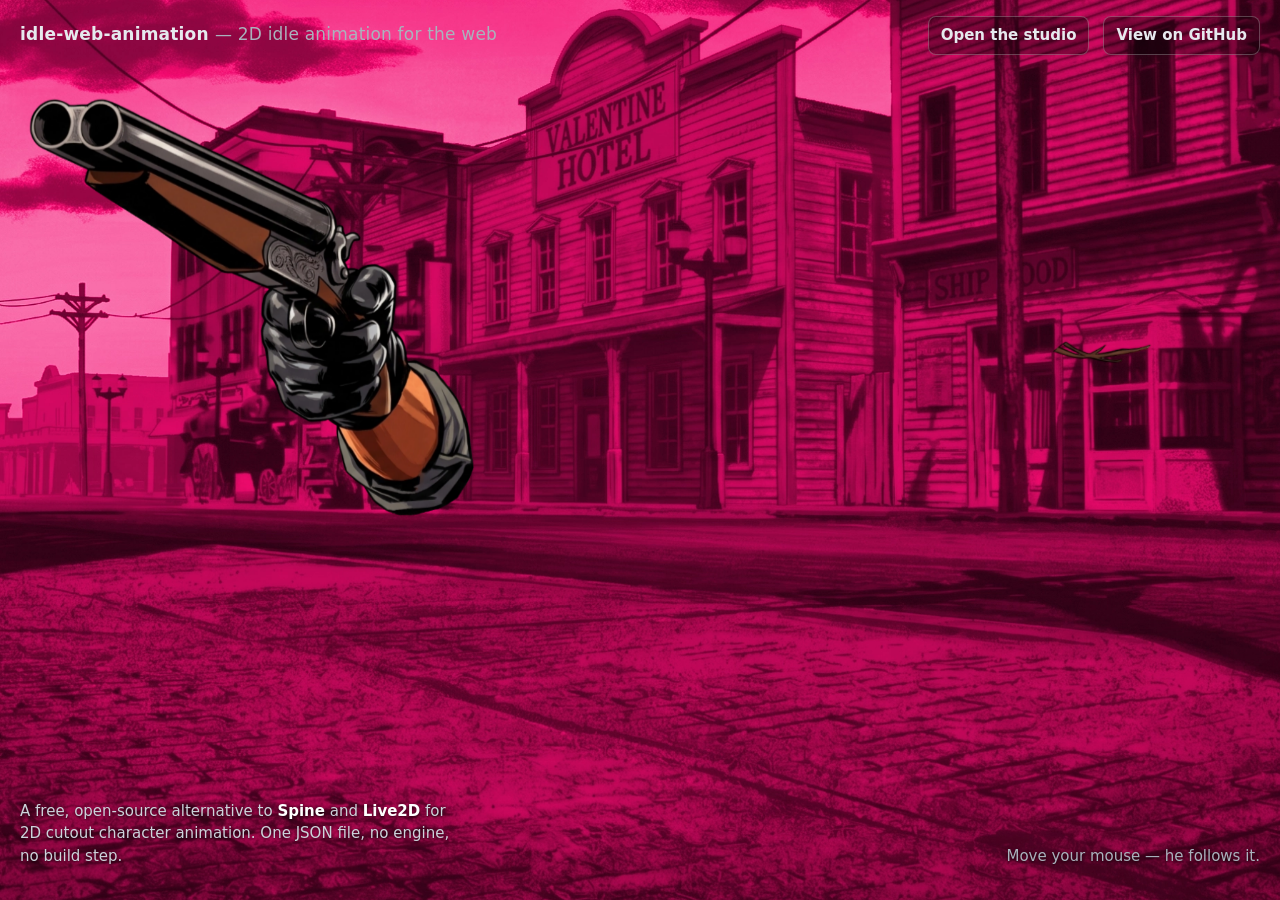
<file: index.html>
<!doctype html>
<html lang="en">
<head>
<meta charset="utf-8">
<meta name="viewport" content="width=device-width, initial-scale=1">
<title>idle-web-animation — live demo</title>
<link rel="icon" href="data:image/svg+xml,%3Csvg xmlns='http://www.w3.org/2000/svg' viewBox='0 0 16 16'%3E%3Ctext y='14' font-size='15'%3E%F0%9F%A4%A0%3C/text%3E%3C/svg%3E">
<meta name="theme-color" content="#0d0f13">
<meta name="description" content="A free, open-source alternative to Spine and Live2D for 2D cutout character animation on the web. One JSON file, no engine, no editor licence. Live demo.">
<link rel="canonical" href="https://broening.github.io/idle-web-animation/">
<meta property="og:title" content="idle-web-animation — 2D character idle animation for the web">
<meta property="og:description" content="A free, open-source alternative to Spine and Live2D. Layered images, one JSON file, no build step. Move your mouse over the figure.">
<meta property="og:type" content="website">
<link rel="stylesheet" href="player/idle.css">
<style>
  html, body { margin: 0; height: 100%; background: #0d0f13; color: #e6e9ee;
    font: 15px/1.5 system-ui, "Segoe UI", Roboto, sans-serif; }
  #hero { position: fixed; inset: 0; }
  .veil { position: fixed; inset: 0; pointer-events: none;
    background: radial-gradient(120% 90% at 50% 40%, transparent 55%, rgba(0,0,0,0.55)); }
  .bar { position: fixed; left: 0; right: 0; top: 0; z-index: 3;
    display: flex; align-items: baseline; gap: 14px; flex-wrap: wrap;
    padding: 16px 20px; }
  .bar h1 { margin: 0; font-size: 17px; font-weight: 700; letter-spacing: .2px; }
  .bar h1 span { font-weight: 400; color: #aab2bd; }
  .bar .grow { flex: 1; }
  .bar a { color: #e6e9ee; text-decoration: none; font-weight: 600;
    border: 1px solid rgba(255,255,255,.25); border-radius: 8px;
    padding: 7px 12px; background: rgba(0,0,0,.35); }
  .bar a:hover { background: rgba(255,255,255,.12); }
  .tag { position: fixed; left: 20px; bottom: 18px; z-index: 3; max-width: 30rem;
    color: #cdd3db; text-shadow: 0 1px 3px rgba(0,0,0,.7); }
  .tag b { color: #fff; }
  .hint { position: fixed; right: 20px; bottom: 18px; z-index: 3;
    color: #aab2bd; text-shadow: 0 1px 3px rgba(0,0,0,.7); }
  @media (max-width: 620px) { .hint { display: none; } }
</style>
</head>
<body>

<div class="bar">
  <h1>idle-web-animation <span>— 2D idle animation for the web</span></h1>
  <div class="grow"></div>
  <a href="studio/">Open the studio</a>
  <a href="https://github.com/broening/idle-web-animation">View on GitHub</a>
</div>

<div id="hero" aria-label="Animated 2D character, Pedro, breathing and looking around"></div>
<div class="veil"></div>

<p class="tag">A free, open-source alternative to <b>Spine</b> and <b>Live2D</b>
for 2D cutout character animation. One JSON file, no engine, no build step.</p>
<p class="hint">Move your mouse — he follows it.</p>

<script src="player/idle.js"></script>
<script>
  (function () {
    var host = document.getElementById('hero');
    fetch('figures/pedro/figure.json').then(function (r) {
      if (!r.ok) throw new Error('figure.json ' + r.status);
      return r.json();
    }).then(function (fig) {
      var f = new IdleFigure(host, fig, 'figures/pedro/');
      f.trackPointer(document.body);
      window.addEventListener('resize', function () { f.fit(); });
      var still = window.matchMedia && window.matchMedia('(prefers-reduced-motion: reduce)').matches;
      if (still) { f.seek(2.0); } else { f.play(); }
    }).catch(function (e) {
      host.innerHTML = '<p style="position:absolute;inset:0;display:flex;'
        + 'align-items:center;justify-content:center;color:#aab2bd">'
        + 'Could not load the demo figure (' + e.message + ').</p>';
    });
  })();
</script>

</body>
</html>
</file>
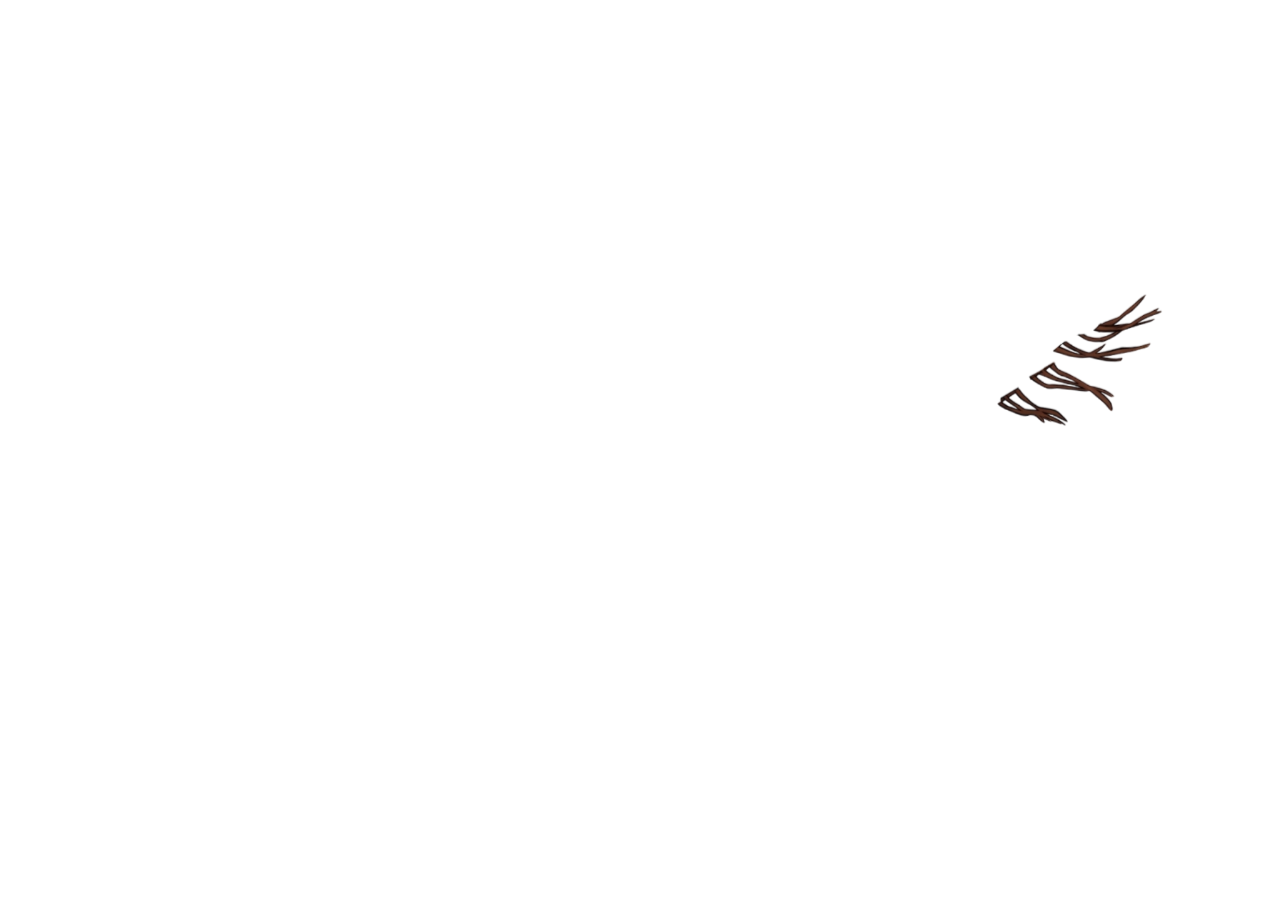
<file: addons/obs/avatar.html>
<!doctype html>
<html lang="en">
<head>
<meta charset="utf-8">
<meta name="viewport" content="width=device-width, initial-scale=1">
<title>OBS avatar</title>
<link rel="stylesheet" href="../../player/idle.css">
<style>
  /* Same posture as figure.html: an OBS Browser Source paints straight onto
     the scene, so the whole page is transparent and fills whatever box the
     source is given. See figure.html for the long version of this comment. */
  html, body {
    margin: 0;
    height: 100%;
    overflow: hidden;
    background: transparent;
  }
  #host {
    position: absolute;
    inset: 0;
  }
  /* Built and shown only under ?debug=1 - see buildDebugOverlay() below.
   * Never part of the page otherwise, which is what keeps the default page
   * honest: nothing but the figure, ever. */
  #idleFaceDebug {
    position: absolute;
    left: 8px;
    bottom: 8px;
    z-index: 2147483647;
    background: rgba(0, 0, 0, 0.72);
    color: #d6ffe0;
    font: 11px/1.4 ui-monospace, SFMono-Regular, Consolas, monospace;
    padding: 6px 8px;
    border-radius: 4px;
    white-space: pre-wrap;
    pointer-events: none;
    max-width: 220px;
  }
  #idleFaceDebug video {
    display: block;
    width: 160px;
    height: 120px;
    margin-bottom: 4px;
    background: #111;
    /* Un-mirrored on purpose: this is the raw frame the tracking sees. If
     * the figure's turn direction is judged against this preview (the brief
     * asks for it to match "your camera preview image"), mirroring it here
     * as well would make every sign look right regardless of whether
     * ?mirror=0 is actually needed. */
  }
</style>
</head>
<body>
<div id="host"></div>
<script src="../../player/idle.js"></script>
<script src="./scene.js"></script>
<script src="./face.js"></script>
<script>
(function () {
  'use strict';

  var host = document.getElementById('host');

  /* Every query value is untrusted input, the same posture as figure.html:
   * OBS lets anyone editing the scene type whatever they like into the
   * Browser Source URL, so each value is checked before it is trusted and
   * every fallback is silent - a typo must never crash the page or leak
   * text onto the stream. IdleObs.params() only knows about figure/state/bg
   * (it is figure.html's file, shared read-only here), so the two params
   * this page adds of its own - mirror and debug - are read straight off
   * the URL instead of extending that file. */
  var qs;
  try {
    qs = new URLSearchParams(window.location.search || '');
  } catch (e) {
    qs = new URLSearchParams();
  }

  var FIGURE_RE = /^[a-z0-9][a-z0-9._-]{0,63}$/;
  var figureParam = qs.get('figure');
  var figureName = (typeof figureParam === 'string' && FIGURE_RE.test(figureParam))
    ? figureParam
    : 'pedro';

  var BG_RE = /^(?:[0-9a-fA-F]{3}|[0-9a-fA-F]{6})$/;
  var bgParam = qs.get('bg');
  if (typeof bgParam === 'string' && BG_RE.test(bgParam)) {
    document.documentElement.style.background = '#' + bgParam;
    document.body.style.background = '#' + bgParam;
  }

  var stateParam = qs.get('state');
  var startState = (typeof stateParam === 'string' && stateParam) ? stateParam : 'neutral';

  /* ?mirror=0 flips the head-turn sign; anything else, including no
   * ?mirror= at all, keeps the default "turns the same way the camera
   * preview does" behaviour the brief asks for. See the long comment on
   * IdleFace.headAngles in face.js for why this knob exists at all: the
   * axis/sign convention it relies on has not been checked against a real
   * camera. */
  var mirrorOn = qs.get('mirror') !== '0';

  /* ?debug=1 is the one documented exception to "nothing but the figure" -
   * a corner overlay with the raw camera preview and the live numbers, for
   * setting up a scene. Built once, right away, so it exists (and proves it
   * does not throw) whether or not the figure or the camera ever come up. */
  var debugOn = qs.get('debug') === '1';
  var debugEls = null;
  if (debugOn) buildDebugOverlay();

  var base = '../../figures/' + figureName + '/';

  /* Pinned MediaPipe Tasks Vision version - looked up on the npm registry
   * on 2026-09-13, where it was the current dist-tag. Bump this literal in
   * both URLs below by hand when it is time to move; never let either one
   * float to whatever npm currently calls current - an addon that is
   * allowed to load from a CDN (see AGENTS.md) still owes the stream a
   * version that cannot change under it without anyone asking. jsDelivr is
   * serving the package's own published files, not a fork of them. Keep the
   * version inline in the string, not built up through concatenation - it
   * has to stay grep-able as one token. */
  var VISION_MJS_URL = 'https://cdn.jsdelivr.net/npm/@mediapipe/tasks-vision@1.0.1/vision_bundle.mjs';
  var WASM_BASE_URL = 'https://cdn.jsdelivr.net/npm/@mediapipe/tasks-vision@1.0.1/wasm';
  var MODEL_URL = 'https://storage.googleapis.com/mediapipe-models/face_landmarker/face_landmarker/float16/1/face_landmarker.task';

  var player = null;
  var baseMood = startState;
  var hasHappyState = false;
  var cameraActive = false;
  var faceMemory = {};
  var lastVideoTime = -1;

  function applyMood(name) {
    if (player && typeof player.setState === 'function') player.setState(name);
  }

  /* ------------------------------------------------------------------ *
   * The figure itself - identical in spirit to figure.html, including the
   * "never paint text into the page" rule in its .catch(). Runs whether or
   * not the camera ever works: a camera failure must never take the figure
   * down with it, which is exactly what keeping these two independent
   * buys. ------------------------------------------------------------------ */
  fetch(base + 'figure.json')
    .then(function (r) {
      if (!r.ok) throw new Error('figure.json ' + r.status);
      return r.json();
    })
    .then(function (fig) {
      player = new IdleFigure(host, fig, base, { background: false });

      /* No trackPointer(): the pointer comes from the camera (via
       * IdleFace.step() in the detection loop below) or from nowhere on
       * failure, never from a mouse - an OBS Browser Source has no mouse
       * moving over it in the first place, the same reasoning figure.html
       * already documents. */
      window.addEventListener('resize', function () { player.fit(); });
      player.play();

      var stateNames = (window.Idle && typeof Idle.stateNames === 'function')
        ? Idle.stateNames(fig)
        : ['neutral'].concat(Object.keys(fig.states || {}));
      hasHappyState = stateNames.indexOf('happy') !== -1;

      applyMood(baseMood);

      if (window.IdleObs && typeof IdleObs.watchScene === 'function') {
        IdleObs.watchScene(function (sceneName) {
          baseMood = IdleObs.matchState(sceneName, stateNames, startState);
          /* While the camera is driving the figure, IdleFace.step() reads
           * `baseMood` itself every detected frame (see the detection loop
           * below) and decides whether a held smile still outranks it -
           * calling applyMood() here as well would fight that decision with
           * a mood switch of its own. Without a working camera this scene
           * watcher IS the whole story, exactly like figure.html: apply it
           * directly. */
          if (!cameraActive) applyMood(baseMood);
        });
      }
    })
    .catch(function (e) {
      if (window.console && console.error) console.error('OBS avatar page failed to load', e);
    });

  /* ------------------------------------------------------------------ *
   * The camera. Every step from here down is optional and fallible: no
   * camera, a denied permission, an insecure context, a CDN or model that
   * does not answer. Any of it failing lands in exactly one console.error
   * with a clear reason and otherwise changes nothing - the figure above
   * keeps running its own idle schedule and scene-driven moods, precisely
   * as if this whole block had never run.
   * ------------------------------------------------------------------ */

  function reportCameraError(reason) {
    var msg = (reason && reason.message) ? reason.message : String(reason);
    if (window.console && console.error) {
      console.error('avatar.html: camera avatar unavailable, the figure keeps its own idle schedule - ' + msg, reason);
    }
    setDebugStatus('camera avatar unavailable: ' + msg);
  }

  function loadFaceLandmarker() {
    /* Dynamic import(), not a <script type=module>: this whole page is a
     * classic script like the rest of the addon, and importing only the
     * one piece that needs a CDN keeps that need visible right here rather
     * than turning the entire page into a module. vision_bundle.mjs and
     * vision_bundle.js both ship in this package version (checked on
     * jsDelivr's file listing before pinning it above); .mjs is what
     * MediaPipe's own web guide imports, so that is the one used here. */
    return import(VISION_MJS_URL).then(function (mod) {
      var FilesetResolver = mod.FilesetResolver;
      var FaceLandmarker = mod.FaceLandmarker;
      return FilesetResolver.forVisionTasks(WASM_BASE_URL).then(function (vision) {
        return FaceLandmarker.createFromOptions(vision, {
          baseOptions: { modelAssetPath: MODEL_URL },
          runningMode: 'VIDEO',
          numFaces: 1,
          outputFaceBlendshapes: true,
          outputFacialTransformationMatrixes: true
        });
      });
    });
  }

  /* One MediaPipe FaceLandmarkerResult -> the { yaw, pitch, blendshapes }
   * shape IdleFace.step() actually wants, or null for "no face this frame".
   * This is the one place that knows the MediaPipe result shape; face.js
   * never sees it, which is what keeps face.js testable with plain objects
   * in tools/test-addons.mjs. Every field is read defensively - a missing
   * array, a NaN score - because a frame with a garbled result is far more
   * likely than a truly empty one, and either has to fall back to "no
   * face" rather than hand face.js a NaN to chase. */
  function observationFromResults(results) {
    if (!results || !results.faceLandmarks || !results.faceLandmarks.length) return null;
    if (!results.facialTransformationMatrixes || !results.facialTransformationMatrixes.length) return null;
    var matrix = results.facialTransformationMatrixes[0];
    var angles = IdleFace.headAngles(matrix && matrix.data);

    var blendshapes = {};
    if (results.faceBlendshapes && results.faceBlendshapes.length &&
        results.faceBlendshapes[0].categories) {
      var cats = results.faceBlendshapes[0].categories;
      for (var i = 0; i < cats.length; i++) {
        var c = cats[i];
        if (c && typeof c.categoryName === 'string' &&
            typeof c.score === 'number' && isFinite(c.score)) {
          blendshapes[c.categoryName] = c.score;
        }
      }
    }
    return { yaw: angles.yaw, pitch: angles.pitch, blendshapes: blendshapes };
  }

  function runDetectionLoop(video, faceLandmarker) {
    function tick(nowMs) {
      if (!cameraActive) return;                 /* the video track ended, see below */
      window.requestAnimationFrame(tick);

      /* A hidden tab still runs a throttled rAF in most browsers; this just
       * skips the actual detection work while nothing is visible, rather
       * than relying on that throttling alone. IdleFace.smooth() copes
       * fine with the long gap this produces once the tab comes back - see
       * its test in tools/test-addons.mjs. */
      if (document.hidden) return;
      if (video.readyState < 2) return;
      /* detectForVideo on the same frame twice would double-count it for
       * nothing; skip until the video has actually advanced. */
      if (video.currentTime === lastVideoTime) return;
      lastVideoTime = video.currentTime;

      var observation = null;
      try {
        var results = faceLandmarker.detectForVideo(video, performance.now());
        observation = observationFromResults(results);
      } catch (err) {
        /* One bad frame is not a reason to stop tracking - report it and
         * treat this tick as "no face", exactly like a frame that genuinely
         * had none. */
        if (window.console && console.error) {
          console.error('avatar.html: detectForVideo failed on this frame, treating it as no face', err);
        }
        observation = null;
      }

      var result = IdleFace.step(faceMemory, observation, nowMs / 1000, {
        mirror: mirrorOn,
        hasHappy: hasHappyState,
        baseMood: baseMood,
        tau: 0.12
      });
      faceMemory = result.memory;

      if (player) {
        player.pointerX = result.pointerX;
        player.pointerY = result.pointerY;
        player.blink = result.blink;
        player.mouth = result.mouth;
        applyMood(result.mood);
      }

      updateDebugOverlay(observation, result);
    }
    window.requestAnimationFrame(tick);
  }

  function startCamera() {
    try {
      if (!window.isSecureContext) {
        throw new Error('page is not a secure context (serve it over https, or from http://127.0.0.1 / http://localhost)');
      }
      if (!navigator.mediaDevices || typeof navigator.mediaDevices.getUserMedia !== 'function') {
        throw new Error('getUserMedia is not available in this browser');
      }
    } catch (e) {
      reportCameraError(e);
      return;
    }

    setDebugStatus('waiting for the camera permission…');

    navigator.mediaDevices.getUserMedia({
      video: { width: { ideal: 640 }, height: { ideal: 480 } },
      audio: false
    }).then(function (stream) {
      var video = document.createElement('video');
      video.muted = true;
      video.playsInline = true;
      video.srcObject = stream;

      /* A video that never fires "ended" on its own once its track stops
       * (unplugging the camera, OBS taking exclusive access back) would
       * leave cameraActive true forever with a frozen currentTime - the
       * loop above already guards against reprocessing the same frame, so
       * that alone would just go quiet, but this makes the fallback
       * explicit and logged rather than silent. */
      stream.getVideoTracks().forEach(function (track) {
        track.addEventListener('ended', function () {
          cameraActive = false;
          if (window.console && console.error) {
            console.error('avatar.html: the camera track ended; the figure keeps its own idle schedule from here');
          }
          setDebugStatus('camera track ended; back to the idle schedule');
        });
      });

      if (debugEls) {
        debugEls.box.insertBefore(video, debugEls.text);
        debugEls.video = video;
      } else {
        /* Not shown, but still attached: some browsers keep a detached
         * <video> element from ever advancing currentTime reliably, which
         * would look identical to "no face" forever. 2x2 and fully
         * transparent, so nothing is painted - see the "nothing but the
         * figure" rule this whole file otherwise holds to. */
        video.style.position = 'fixed';
        video.style.left = '0';
        video.style.top = '0';
        video.style.width = '2px';
        video.style.height = '2px';
        video.style.opacity = '0';
        video.style.pointerEvents = 'none';
        document.body.appendChild(video);
      }

      return video.play().then(function () { return video; });
    }).then(function (video) {
      setDebugStatus('camera ready, loading the face model…');
      return loadFaceLandmarker().then(function (faceLandmarker) {
        return { video: video, faceLandmarker: faceLandmarker };
      });
    }).then(function (r) {
      cameraActive = true;
      setDebugStatus('tracking');
      runDetectionLoop(r.video, r.faceLandmarker);
    }).catch(function (e) {
      reportCameraError(e);
    });
  }

  /* ------------------------------------------------------------------ *
   * ?debug=1 overlay: a small corner box with the raw preview and the live
   * numbers, for pointing a camera at this page while setting up a scene.
   * Never shown otherwise. Built once at load, filled in as the camera
   * comes up (or does not) - see setDebugStatus()/updateDebugOverlay().
   * ------------------------------------------------------------------ */

  function buildDebugOverlay() {
    var box = document.createElement('div');
    box.id = 'idleFaceDebug';
    var text = document.createElement('div');
    text.textContent = 'avatar debug: no camera yet';
    box.appendChild(text);
    document.body.appendChild(box);
    debugEls = { box: box, text: text, video: null };
  }

  function setDebugStatus(msg) {
    if (debugEls) debugEls.text.textContent = msg;
  }

  function updateDebugOverlay(observation, result) {
    if (!debugEls) return;
    var lines = [
      'figure: ' + figureName + (mirrorOn ? '' : '  (mirror off)'),
      observation
        ? 'yaw ' + observation.yaw.toFixed(1) + '°  pitch ' + observation.pitch.toFixed(1) + '°'
        : 'no face this frame',
      'pointer ' + result.pointerX.toFixed(2) + ', ' + result.pointerY.toFixed(2),
      'blink ' + (result.blink === undefined ? '(own schedule)' : result.blink),
      'mouth ' + result.mouth,
      'mood ' + result.mood
    ];
    debugEls.text.textContent = lines.join('\n');
  }

  startCamera();
})();
</script>
</body>
</html>
</file>
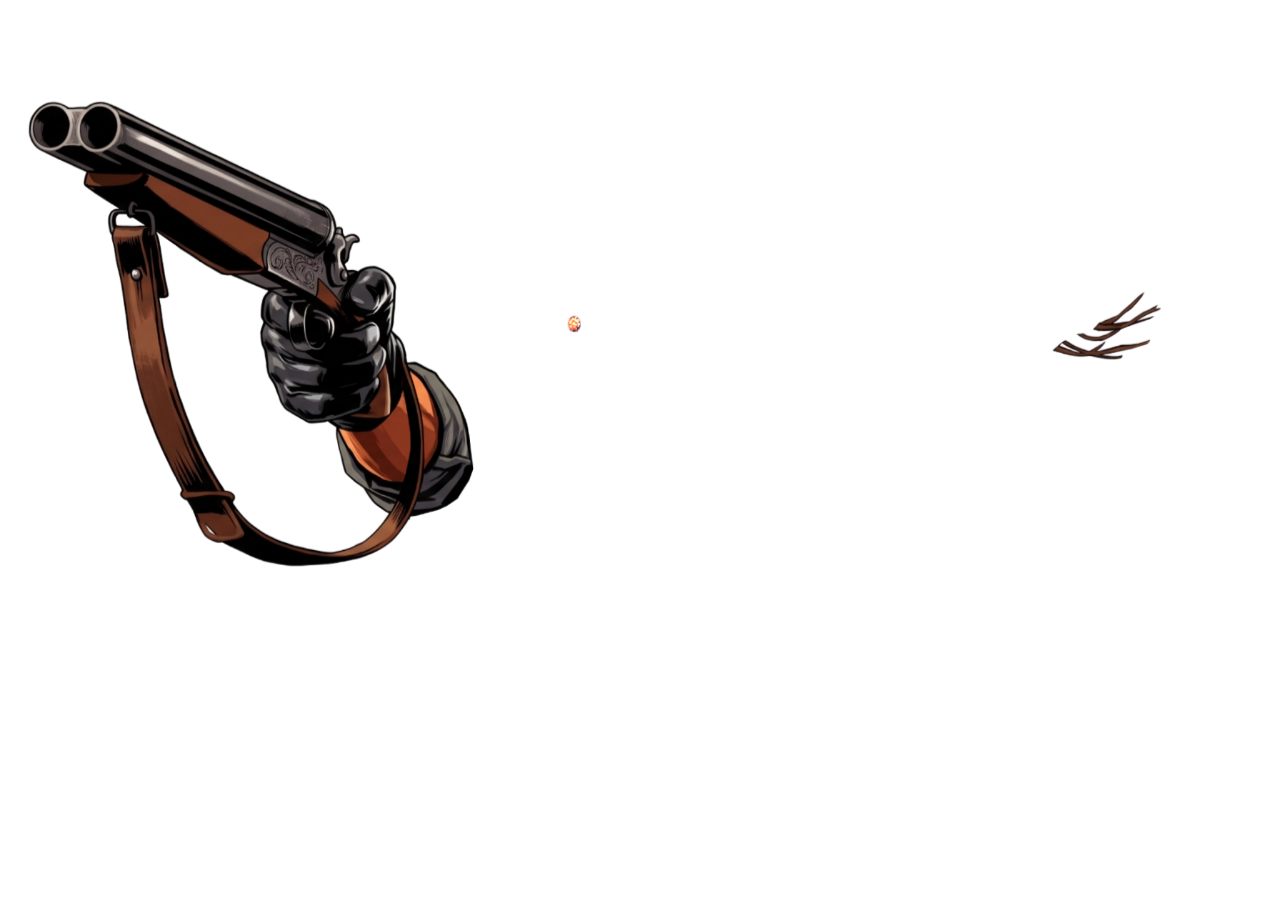
<file: addons/obs/figure.html>
<!doctype html>
<html lang="en">
<head>
<meta charset="utf-8">
<meta name="viewport" content="width=device-width, initial-scale=1">
<title>OBS figure</title>
<link rel="stylesheet" href="../../player/idle.css">
<style>
  /* An OBS Browser Source paints straight onto the scene: no chrome, no
     margin, no scrollbar. Anything but the figure itself would show up as a
     visible rectangle over whatever the source is composited on top of, so
     the whole page is transparent by default and the host fills whatever
     size the source is given. */
  html, body {
    margin: 0;
    height: 100%;
    overflow: hidden;
    background: transparent;
  }
  #host {
    position: absolute;
    inset: 0;
  }
</style>
</head>
<body>
<div id="host"></div>
<script src="../../player/idle.js"></script>
<script src="./scene.js"></script>
<script>
(function () {
  'use strict';

  var host = document.getElementById('host');

  /* Every query value is untrusted input: OBS lets anyone editing the scene
   * type whatever they like into the browser source URL, and a typo must
   * never crash the page or leak onto the stream as visible text. So each
   * one is checked against its own pattern before it is trusted, and every
   * fallback is silent. */
  var q = (window.IdleObs && window.IdleObs.params()) || {};

  var FIGURE_RE = /^[a-z0-9][a-z0-9._-]{0,63}$/;
  var figureName = (typeof q.figure === 'string' && FIGURE_RE.test(q.figure))
    ? q.figure
    : 'pedro';

  /* ?bg=<hex> is the chroma-key fallback for a stream setup that has no
   * usable alpha path (some capture chains flatten transparency). 3 or 6
   * hex digits, same as any CSS hex colour minus the leading "#". Anything
   * else leaves the page transparent, which is the actual default. */
  var BG_RE = /^(?:[0-9a-fA-F]{3}|[0-9a-fA-F]{6})$/;
  if (typeof q.bg === 'string' && BG_RE.test(q.bg)) {
    document.documentElement.style.background = '#' + q.bg;
    document.body.style.background = '#' + q.bg;
  }

  /* ?state= is the mood the page starts in and the mood it falls back to
   * whenever a scene name carries no mood word of its own (see scene.js).
   * Validated loosely here on purpose: an unknown name is exactly what
   * IdleFigure#setState already refuses to act on (part 1 of this plan), so
   * rejecting it twice would just duplicate that logic. */
  var startState = (typeof q.state === 'string' && q.state) ? q.state : 'neutral';

  var base = '../../figures/' + figureName + '/';

  fetch(base + 'figure.json')
    .then(function (r) {
      if (!r.ok) throw new Error('figure.json ' + r.status);
      return r.json();
    })
    .then(function (fig) {
      var player = new IdleFigure(host, fig, base, { background: false });

      /* No trackPointer(): OBS composites this page with no mouse ever
       * moving over it, so wiring one up would just leave gaze permanently
       * centred instead of running its own drift - see the gaze block in
       * player/idle.js. Resize still has to re-fit the stage: a Browser
       * Source can be resized in the scene at any time. */
      window.addEventListener('resize', function () { player.fit(); });
      player.play();

      /* states/setState land with the moods feature (part 1 of this plan).
       * Until then figure.states is empty and player.setState is undefined,
       * so both guards below quietly do nothing and the figure just keeps
       * showing neutral - which is the documented fallback, not a bug. */
      var stateNames = ['neutral'].concat(Object.keys(fig.states || {}));

      function applyState(name) {
        if (typeof player.setState === 'function') player.setState(name);
      }

      applyState(startState);

      if (window.IdleObs && typeof IdleObs.watchScene === 'function') {
        IdleObs.watchScene(function (sceneName) {
          var name = IdleObs.matchState(sceneName, stateNames, startState);
          applyState(name);
        });
      }
    })
    .catch(function (e) {
      /* Never paint text into the page: a caption over a streamed figure
       * reads as a broadcast graphic, not an error. The console is for
       * whoever is debugging the scene, not for the audience watching it. */
      if (window.console && console.error) console.error('OBS figure page failed to load', e);
    });
})();
</script>
</body>
</html>
</file>
<file: player/idle.css>
/*
 * idle.css - the whole layout contract for a figure.
 *
 * Chromium 103 is the floor, because that is what RedM and FiveM ship in
 * their NUI layer. So: no :has(), no CSS nesting, no oklch(), no color-mix(),
 * no container queries. Custom properties and transforms are fine.
 */

.idle-host {
  position: relative;
  overflow: hidden;
}

/* The stage is always the figure's own pixel size. It is centred in the host
 * and scaled to fit by the player, so one figure serves a 400 px card and a
 * 1920 px loading screen from the same files. */
.idle-stage {
  position: absolute;
  top: 50%;
  left: 50%;
  transform-origin: 50% 50%;
  will-change: transform;
}

.idle-layer,
.idle-layer img {
  position: absolute;
  top: 0;
  left: 0;
  width: 100%;
  height: 100%;
}

/* The backdrop covers the whole host, independent of the figure canvas. */
.idle-bg {
  position: absolute;
  top: 0;
  left: 0;
  width: 100%;
  height: 100%;
  object-fit: cover;
  transform-origin: 50% 50%;
  user-select: none;
  -webkit-user-select: none;
  pointer-events: none;
}

/* Every layer box is the full canvas, and the pivot alone decides how it
 * moves. The image inside fills the box too, unless the figure carries a
 * `crop` for it: then idle.js pins the smaller image to its rectangle with
 * inline left/top/width/height, which beat the 100% above. The box never
 * changes, so pivots and parents do not care whether a layer was cut. */
/* `filter` is deliberately not in this list. A hint is cheap, but an actual
 * filter is not: it forces the layer onto its own render surface, which is a
 * whole extra render pass every frame. Grim is 22 full-canvas layers, and for
 * a while every one of them carried a constant brightness(1) - 22 render
 * passes to draw a picture that needs two. Edge gave up somewhere in the
 * middle of that and left whole layers unpainted for a frame; the motes, drawn
 * last, were the only thing that survived, so the figure strobed underneath a
 * spray that did not. Brave, on the same Chromium, absorbed it.
 *
 * So filters are handed out per layer, in idle.js, to the two that light up. */
.idle-layer {
  transform-origin: 0 0;
  pointer-events: none;
}

/* No will-change here, and that is the point.

   A hint is a promise to the compositor that this layer will change, and it
   answers by giving the layer its own texture. Twenty-two layers on grim is
   twenty-two textures of about 900x900 on screen - roughly 70 MB - to draw a
   picture that fits in one. Ten of those hold the spray, and each of those ten
   is a full-canvas image carrying about fifteen specks; measured over 300 s, a
   group sits invisible for up to 7.8 s at a stretch. A texture that large, that
   empty and that idle is the first thing a compositor short of memory throws
   away, and the frame it comes back it has to be rasterised again - which is
   one frame of missing specks. Brave had the room. Edge did not, and the spray
   strobed.

   Without the hint the whole stage rasterises into one surface. That is more
   raster work per frame and far less memory, and for a stack of flat images
   drawn at screen size it is the cheaper trade. The two layers that genuinely
   need isolating - the ones that light up - are hinted individually in
   idle.js, where the player can see which ones those are. */

.idle-layer img {
  user-select: none;
  -webkit-user-select: none;
  display: block;
}
</file>
